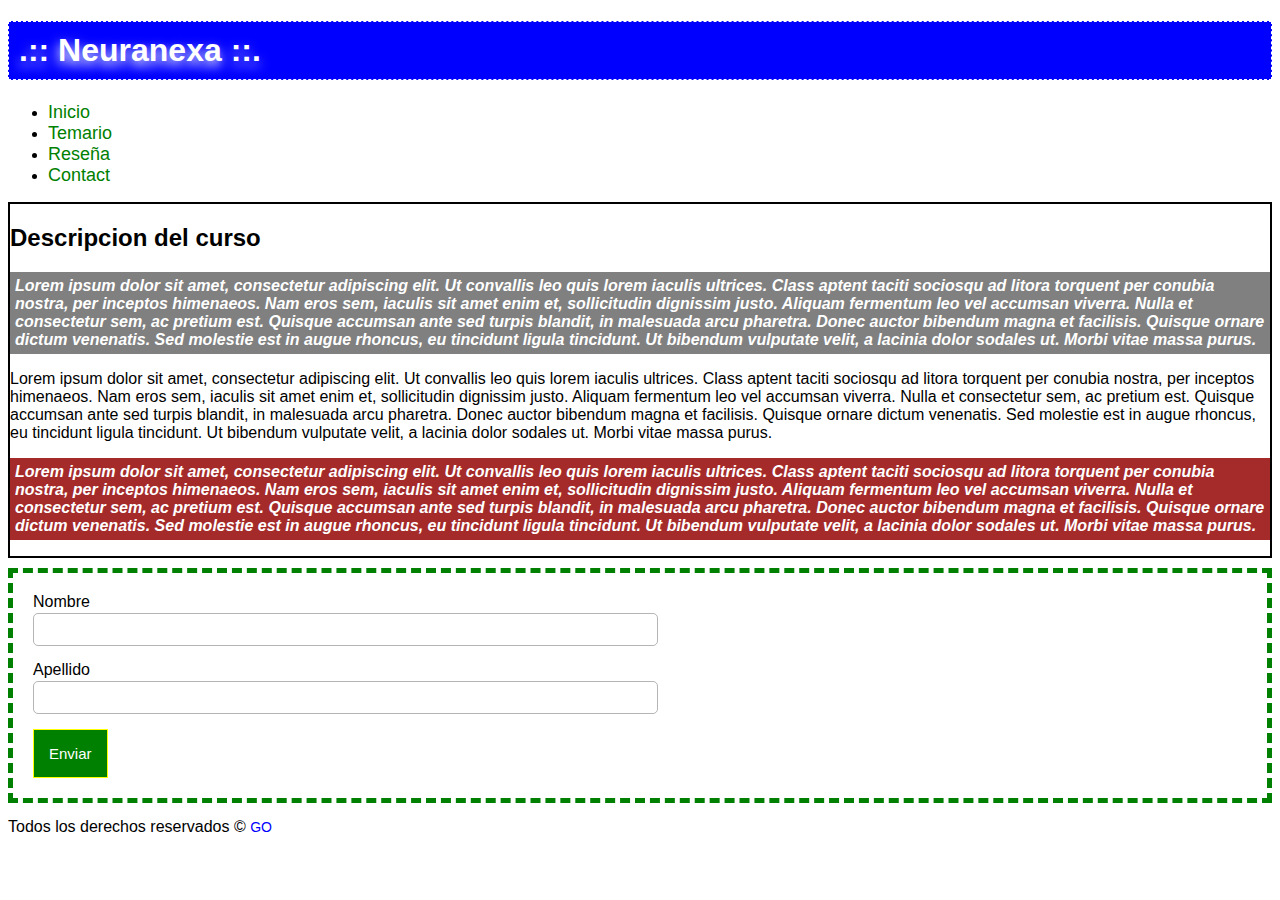
<file: index.html>
<!DOCTYPE html>
<html lang="en">
<head>
    <meta charset="UTF-8">
    <meta name="viewport" content="width=device-width, initial-scale=1.0">
    <title>.:: index ::.</title>
    <link rel="stylesheet" type="text/css" href="css/style.css">
</head>
<body>
    <h1 id="titulo">.:: Neuranexa ::. </h1>
    <ul>
        <li><a href="#"> Inicio  </a></li>
        <li><a href="#"> Temario </a></li>
        <li><a href="#"> Reseña  </a></li>
        <li><a href="#"> Contact </a></li>
    </ul>
    <div id="description">
        <h2>Descripcion del curso</h2>
        <p class="parrafo parrafo1">Lorem ipsum dolor sit amet, consectetur adipiscing elit. Ut convallis leo quis lorem iaculis ultrices. Class aptent taciti sociosqu ad litora torquent per conubia nostra, per inceptos himenaeos. Nam eros sem, iaculis sit amet enim et, sollicitudin dignissim justo. Aliquam fermentum leo vel accumsan viverra. Nulla et consectetur sem, ac pretium est. Quisque accumsan ante sed turpis blandit, in malesuada arcu pharetra. Donec auctor bibendum magna et facilisis. Quisque ornare dictum venenatis. Sed molestie est in augue rhoncus, eu tincidunt ligula tincidunt. Ut bibendum vulputate velit, a lacinia dolor sodales ut. Morbi vitae massa purus.</p>
        <p>Lorem ipsum dolor sit amet, consectetur adipiscing elit. Ut convallis leo quis lorem iaculis ultrices. Class aptent taciti sociosqu ad litora torquent per conubia nostra, per inceptos himenaeos. Nam eros sem, iaculis sit amet enim et, sollicitudin dignissim justo. Aliquam fermentum leo vel accumsan viverra. Nulla et consectetur sem, ac pretium est. Quisque accumsan ante sed turpis blandit, in malesuada arcu pharetra. Donec auctor bibendum magna et facilisis. Quisque ornare dictum venenatis. Sed molestie est in augue rhoncus, eu tincidunt ligula tincidunt. Ut bibendum vulputate velit, a lacinia dolor sodales ut. Morbi vitae massa purus.</p>
        <p class="parrafo parrafo3">Lorem ipsum dolor sit amet, consectetur adipiscing elit. Ut convallis leo quis lorem iaculis ultrices. Class aptent taciti sociosqu ad litora torquent per conubia nostra, per inceptos himenaeos. Nam eros sem, iaculis sit amet enim et, sollicitudin dignissim justo. Aliquam fermentum leo vel accumsan viverra. Nulla et consectetur sem, ac pretium est. Quisque accumsan ante sed turpis blandit, in malesuada arcu pharetra. Donec auctor bibendum magna et facilisis. Quisque ornare dictum venenatis. Sed molestie est in augue rhoncus, eu tincidunt ligula tincidunt. Ut bibendum vulputate velit, a lacinia dolor sodales ut. Morbi vitae massa purus.</p>
    </div>

    <div id="usuario">
        <form action="">
            <label for="">Nombre</label>
            <input type="text" name="Nombre" id="">
            <label for="">Apellido</label>
            <input type="text" name="Nombre" id="">
            <input type="submit" value="Enviar">
        </form>
    </div>
    <footer>
        <div> 
            Todos los derechos reservados &copy; <a href="https://www.google.com" target="_blank" rel="noopener noreferrer"> GO</a>
        </div>
    </footer>
</body>
</html>
</file>
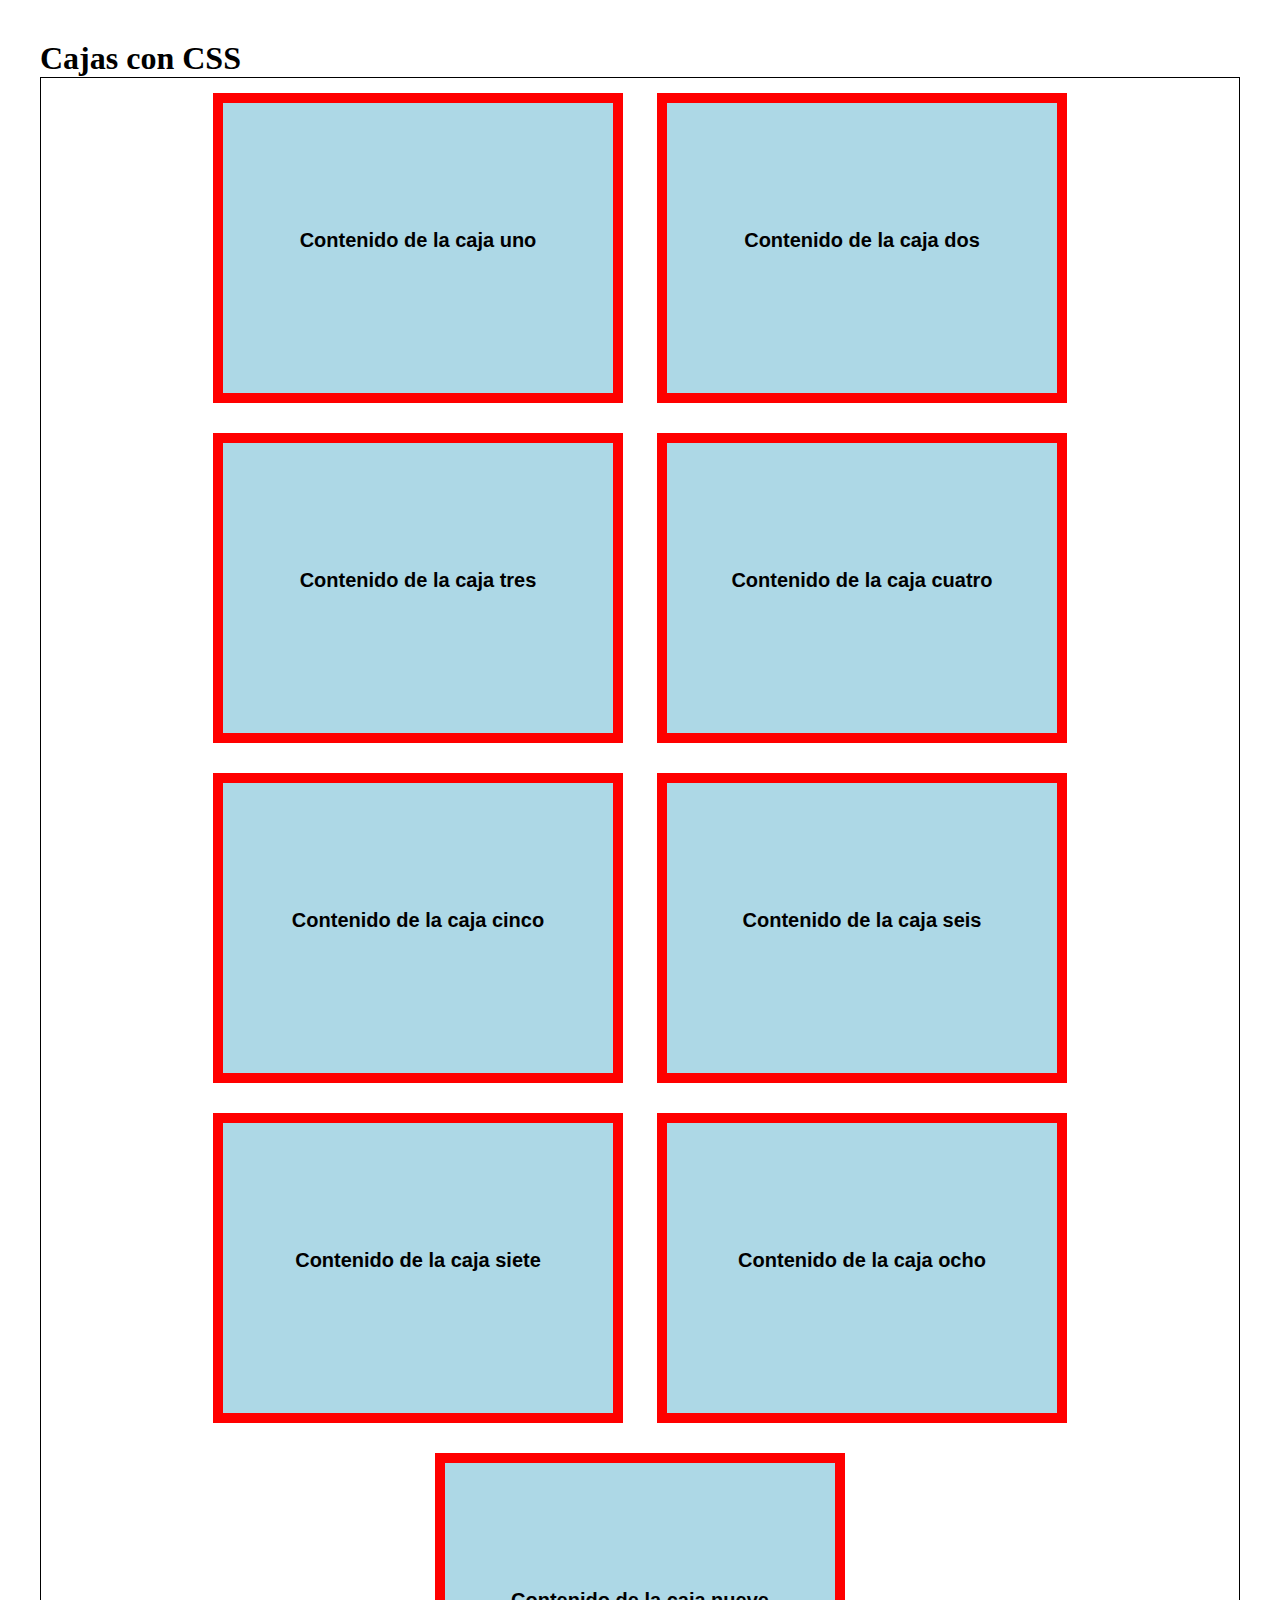
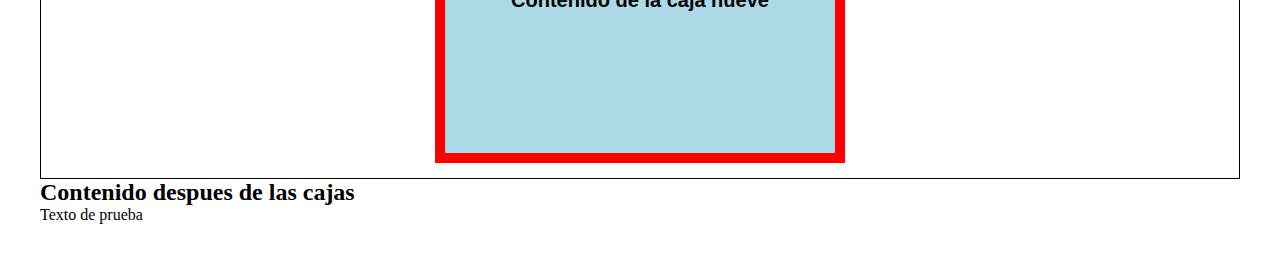
<file: cajas/index.html>
<!DOCTYPE html>
<html lang="en">
  <head>
    <meta charset="UTF-8" />
    <meta name="viewport" content="width=device-width, initial-scale=1.0" />
    <title>.:: Cajas ::.</title>
    <link rel="stylesheet" href="css/style.css" />
  </head>
  <body>
    <h1>Cajas con CSS</h1>

    <section id="cajas">
        <div class="caja">
            <p>Contenido de la caja uno</p>
        </div>
        <div class="caja">
            <p>Contenido de la caja dos</p>
        </div>
        <div class="caja">
            <p>Contenido de la caja tres</p>
        </div>
        <div class="caja">
            <p>Contenido de la caja cuatro</p>
        </div>
        <div class="caja">
            <p>Contenido de la caja cinco</p>
        </div>
        <div class="caja">
            <p>Contenido de la caja seis</p>
        </div>
        <div class="caja">
            <p>Contenido de la caja siete</p>
        </div>
        <div class="caja">
            <p>Contenido de la caja ocho</p>
        </div>
        <div class="caja">
            <p>Contenido de la caja nueve</p>
        </div>
    </section>

    <h2>Contenido despues de las cajas</h2>
    <p>Texto de prueba</p>
  </body>
</html>
</file>
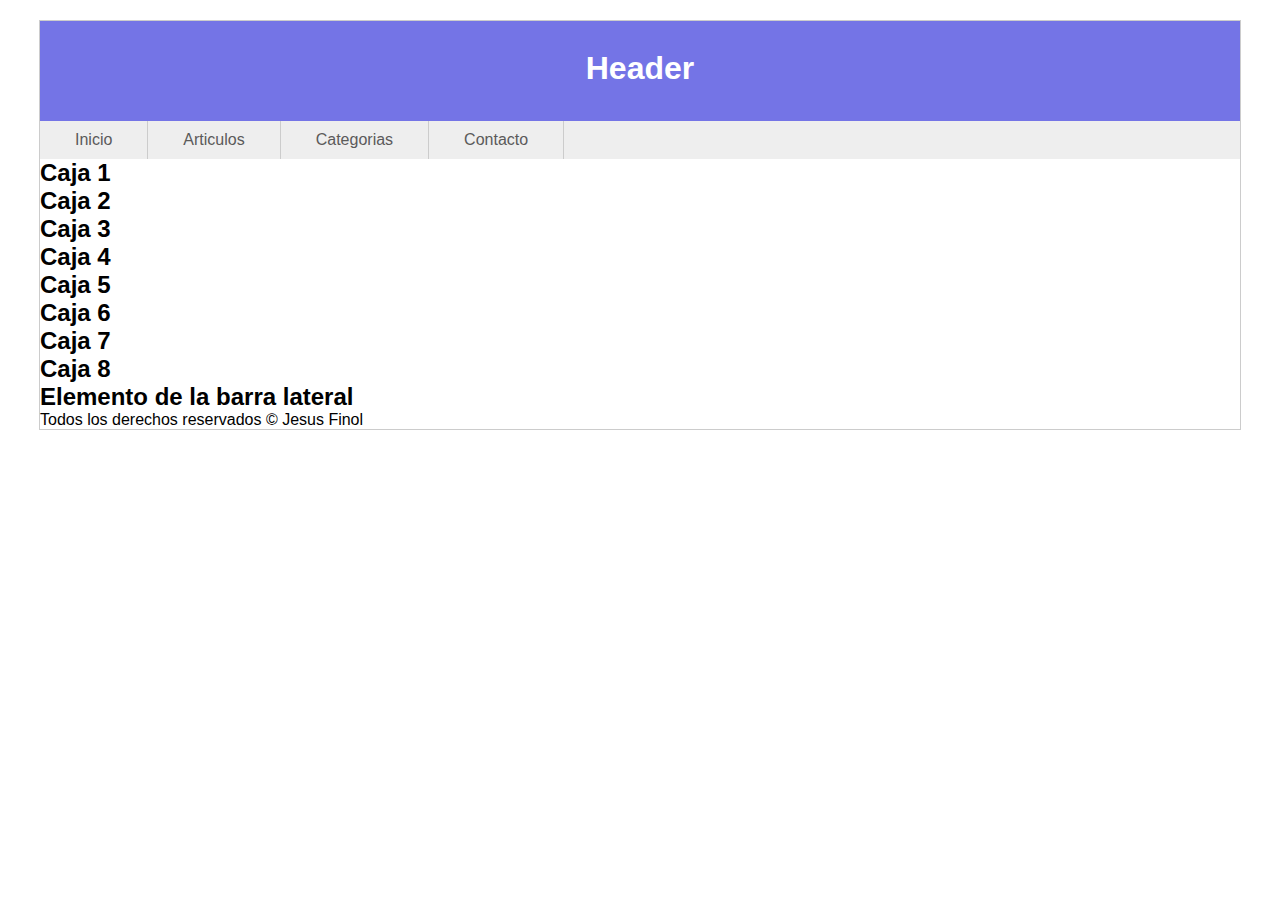
<file: ejercicio01/index.html>
<!DOCTYPE html>
<html lang="en">
<head>
    <meta charset="UTF-8">
    <meta name="viewport" content="width=device-width, initial-scale=1.0">
    <title>.:: EJERCICIO01 ::.</title>
    <link rel="stylesheet" href="css/style.css">
</head>
<body>
    <div class="general">

        <header id="header">
            <h1>Header</h1>
        </header>
        <nav id="menu">
            <ul>
                <li><a href="#">Inicio</a></li>
                <li><a href="#">Articulos</a></li>
                <li><a href="#">Categorias</a></li>
                <li><a href="#">Contacto</a></li>
            </ul>
        </nav>

        <section id="contenido">
            <div class="caja">
                <h2>Caja 1</h2>
            </div>
            <div class="caja">
                <h2>Caja 2</h2>
            </div>
            <div class="caja">
                <h2>Caja 3</h2>
            </div>
            <div class="caja">
                <h2>Caja 4</h2>
            </div>
            <div class="caja">
                <h2>Caja 5</h2>
            </div>
            <div class="caja">
                <h2>Caja 6</h2>
            </div>
            <div class="caja">
                <h2>Caja 7</h2>
            </div>
            <div class="caja">
                <h2>Caja 8</h2>
            </div>
        </section>

        <aside id="lateral">
            <div class="caja">
                <h2>Elemento de la barra lateral</h2>
            </div>
        </aside>

        <footer>
            <p>Todos los derechos reservados &copy; Jesus Finol</p>
        </footer>
    </div>
</body>
</html>
</file>
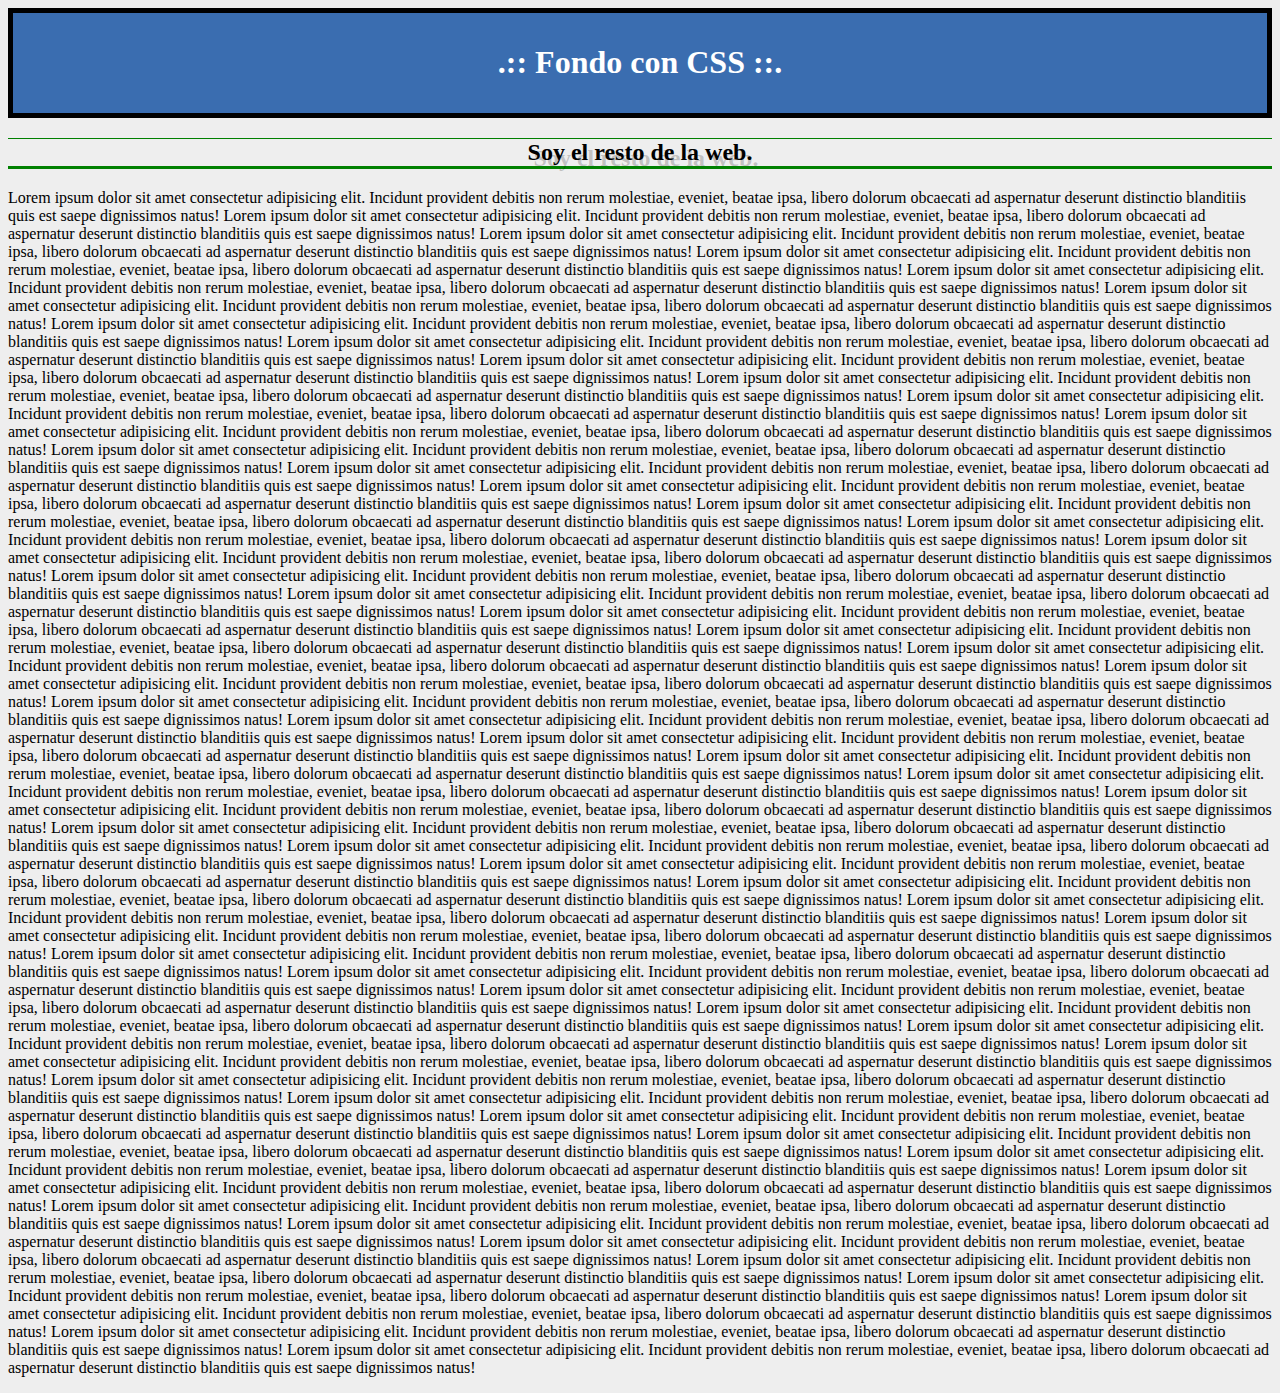
<file: fondos/index.html>
<!DOCTYPE html>
<html lang="en">
<head>
    <meta charset="UTF-8">
    <meta name="viewport" content="width=device-width, initial-scale=1.0">
    <title>.:: Fondo con CSS ::.</title>
    <link rel="stylesheet" href="css/style.css">
</head>
<body>
    <div id="caja">
        <h1>.:: Fondo con CSS ::.</h1>
    </div>
    <h2>Soy el resto de la web.</h2>
    <p>
        Lorem ipsum dolor sit amet consectetur adipisicing elit. Incidunt provident debitis non rerum molestiae, eveniet, beatae ipsa, libero dolorum obcaecati ad aspernatur deserunt distinctio blanditiis quis est saepe dignissimos natus!
        Lorem ipsum dolor sit amet consectetur adipisicing elit. Incidunt provident debitis non rerum molestiae, eveniet, beatae ipsa, libero dolorum obcaecati ad aspernatur deserunt distinctio blanditiis quis est saepe dignissimos natus!
        Lorem ipsum dolor sit amet consectetur adipisicing elit. Incidunt provident debitis non rerum molestiae, eveniet, beatae ipsa, libero dolorum obcaecati ad aspernatur deserunt distinctio blanditiis quis est saepe dignissimos natus!
        Lorem ipsum dolor sit amet consectetur adipisicing elit. Incidunt provident debitis non rerum molestiae, eveniet, beatae ipsa, libero dolorum obcaecati ad aspernatur deserunt distinctio blanditiis quis est saepe dignissimos natus!
        Lorem ipsum dolor sit amet consectetur adipisicing elit. Incidunt provident debitis non rerum molestiae, eveniet, beatae ipsa, libero dolorum obcaecati ad aspernatur deserunt distinctio blanditiis quis est saepe dignissimos natus!
        Lorem ipsum dolor sit amet consectetur adipisicing elit. Incidunt provident debitis non rerum molestiae, eveniet, beatae ipsa, libero dolorum obcaecati ad aspernatur deserunt distinctio blanditiis quis est saepe dignissimos natus!
        Lorem ipsum dolor sit amet consectetur adipisicing elit. Incidunt provident debitis non rerum molestiae, eveniet, beatae ipsa, libero dolorum obcaecati ad aspernatur deserunt distinctio blanditiis quis est saepe dignissimos natus!
        Lorem ipsum dolor sit amet consectetur adipisicing elit. Incidunt provident debitis non rerum molestiae, eveniet, beatae ipsa, libero dolorum obcaecati ad aspernatur deserunt distinctio blanditiis quis est saepe dignissimos natus!
        Lorem ipsum dolor sit amet consectetur adipisicing elit. Incidunt provident debitis non rerum molestiae, eveniet, beatae ipsa, libero dolorum obcaecati ad aspernatur deserunt distinctio blanditiis quis est saepe dignissimos natus!
        Lorem ipsum dolor sit amet consectetur adipisicing elit. Incidunt provident debitis non rerum molestiae, eveniet, beatae ipsa, libero dolorum obcaecati ad aspernatur deserunt distinctio blanditiis quis est saepe dignissimos natus!
        Lorem ipsum dolor sit amet consectetur adipisicing elit. Incidunt provident debitis non rerum molestiae, eveniet, beatae ipsa, libero dolorum obcaecati ad aspernatur deserunt distinctio blanditiis quis est saepe dignissimos natus!
        Lorem ipsum dolor sit amet consectetur adipisicing elit. Incidunt provident debitis non rerum molestiae, eveniet, beatae ipsa, libero dolorum obcaecati ad aspernatur deserunt distinctio blanditiis quis est saepe dignissimos natus!
        Lorem ipsum dolor sit amet consectetur adipisicing elit. Incidunt provident debitis non rerum molestiae, eveniet, beatae ipsa, libero dolorum obcaecati ad aspernatur deserunt distinctio blanditiis quis est saepe dignissimos natus!
        Lorem ipsum dolor sit amet consectetur adipisicing elit. Incidunt provident debitis non rerum molestiae, eveniet, beatae ipsa, libero dolorum obcaecati ad aspernatur deserunt distinctio blanditiis quis est saepe dignissimos natus!
        Lorem ipsum dolor sit amet consectetur adipisicing elit. Incidunt provident debitis non rerum molestiae, eveniet, beatae ipsa, libero dolorum obcaecati ad aspernatur deserunt distinctio blanditiis quis est saepe dignissimos natus!
        Lorem ipsum dolor sit amet consectetur adipisicing elit. Incidunt provident debitis non rerum molestiae, eveniet, beatae ipsa, libero dolorum obcaecati ad aspernatur deserunt distinctio blanditiis quis est saepe dignissimos natus!
        Lorem ipsum dolor sit amet consectetur adipisicing elit. Incidunt provident debitis non rerum molestiae, eveniet, beatae ipsa, libero dolorum obcaecati ad aspernatur deserunt distinctio blanditiis quis est saepe dignissimos natus!
        Lorem ipsum dolor sit amet consectetur adipisicing elit. Incidunt provident debitis non rerum molestiae, eveniet, beatae ipsa, libero dolorum obcaecati ad aspernatur deserunt distinctio blanditiis quis est saepe dignissimos natus!
        Lorem ipsum dolor sit amet consectetur adipisicing elit. Incidunt provident debitis non rerum molestiae, eveniet, beatae ipsa, libero dolorum obcaecati ad aspernatur deserunt distinctio blanditiis quis est saepe dignissimos natus!
        Lorem ipsum dolor sit amet consectetur adipisicing elit. Incidunt provident debitis non rerum molestiae, eveniet, beatae ipsa, libero dolorum obcaecati ad aspernatur deserunt distinctio blanditiis quis est saepe dignissimos natus!
        Lorem ipsum dolor sit amet consectetur adipisicing elit. Incidunt provident debitis non rerum molestiae, eveniet, beatae ipsa, libero dolorum obcaecati ad aspernatur deserunt distinctio blanditiis quis est saepe dignissimos natus!
        Lorem ipsum dolor sit amet consectetur adipisicing elit. Incidunt provident debitis non rerum molestiae, eveniet, beatae ipsa, libero dolorum obcaecati ad aspernatur deserunt distinctio blanditiis quis est saepe dignissimos natus!
        Lorem ipsum dolor sit amet consectetur adipisicing elit. Incidunt provident debitis non rerum molestiae, eveniet, beatae ipsa, libero dolorum obcaecati ad aspernatur deserunt distinctio blanditiis quis est saepe dignissimos natus!
        Lorem ipsum dolor sit amet consectetur adipisicing elit. Incidunt provident debitis non rerum molestiae, eveniet, beatae ipsa, libero dolorum obcaecati ad aspernatur deserunt distinctio blanditiis quis est saepe dignissimos natus!
        Lorem ipsum dolor sit amet consectetur adipisicing elit. Incidunt provident debitis non rerum molestiae, eveniet, beatae ipsa, libero dolorum obcaecati ad aspernatur deserunt distinctio blanditiis quis est saepe dignissimos natus!
        Lorem ipsum dolor sit amet consectetur adipisicing elit. Incidunt provident debitis non rerum molestiae, eveniet, beatae ipsa, libero dolorum obcaecati ad aspernatur deserunt distinctio blanditiis quis est saepe dignissimos natus!
        Lorem ipsum dolor sit amet consectetur adipisicing elit. Incidunt provident debitis non rerum molestiae, eveniet, beatae ipsa, libero dolorum obcaecati ad aspernatur deserunt distinctio blanditiis quis est saepe dignissimos natus!
        Lorem ipsum dolor sit amet consectetur adipisicing elit. Incidunt provident debitis non rerum molestiae, eveniet, beatae ipsa, libero dolorum obcaecati ad aspernatur deserunt distinctio blanditiis quis est saepe dignissimos natus!
        Lorem ipsum dolor sit amet consectetur adipisicing elit. Incidunt provident debitis non rerum molestiae, eveniet, beatae ipsa, libero dolorum obcaecati ad aspernatur deserunt distinctio blanditiis quis est saepe dignissimos natus!
        Lorem ipsum dolor sit amet consectetur adipisicing elit. Incidunt provident debitis non rerum molestiae, eveniet, beatae ipsa, libero dolorum obcaecati ad aspernatur deserunt distinctio blanditiis quis est saepe dignissimos natus!
        Lorem ipsum dolor sit amet consectetur adipisicing elit. Incidunt provident debitis non rerum molestiae, eveniet, beatae ipsa, libero dolorum obcaecati ad aspernatur deserunt distinctio blanditiis quis est saepe dignissimos natus!
        Lorem ipsum dolor sit amet consectetur adipisicing elit. Incidunt provident debitis non rerum molestiae, eveniet, beatae ipsa, libero dolorum obcaecati ad aspernatur deserunt distinctio blanditiis quis est saepe dignissimos natus!
        Lorem ipsum dolor sit amet consectetur adipisicing elit. Incidunt provident debitis non rerum molestiae, eveniet, beatae ipsa, libero dolorum obcaecati ad aspernatur deserunt distinctio blanditiis quis est saepe dignissimos natus!
        Lorem ipsum dolor sit amet consectetur adipisicing elit. Incidunt provident debitis non rerum molestiae, eveniet, beatae ipsa, libero dolorum obcaecati ad aspernatur deserunt distinctio blanditiis quis est saepe dignissimos natus!
        Lorem ipsum dolor sit amet consectetur adipisicing elit. Incidunt provident debitis non rerum molestiae, eveniet, beatae ipsa, libero dolorum obcaecati ad aspernatur deserunt distinctio blanditiis quis est saepe dignissimos natus!
        Lorem ipsum dolor sit amet consectetur adipisicing elit. Incidunt provident debitis non rerum molestiae, eveniet, beatae ipsa, libero dolorum obcaecati ad aspernatur deserunt distinctio blanditiis quis est saepe dignissimos natus!
        Lorem ipsum dolor sit amet consectetur adipisicing elit. Incidunt provident debitis non rerum molestiae, eveniet, beatae ipsa, libero dolorum obcaecati ad aspernatur deserunt distinctio blanditiis quis est saepe dignissimos natus!
        Lorem ipsum dolor sit amet consectetur adipisicing elit. Incidunt provident debitis non rerum molestiae, eveniet, beatae ipsa, libero dolorum obcaecati ad aspernatur deserunt distinctio blanditiis quis est saepe dignissimos natus!
        Lorem ipsum dolor sit amet consectetur adipisicing elit. Incidunt provident debitis non rerum molestiae, eveniet, beatae ipsa, libero dolorum obcaecati ad aspernatur deserunt distinctio blanditiis quis est saepe dignissimos natus!
        Lorem ipsum dolor sit amet consectetur adipisicing elit. Incidunt provident debitis non rerum molestiae, eveniet, beatae ipsa, libero dolorum obcaecati ad aspernatur deserunt distinctio blanditiis quis est saepe dignissimos natus!
        Lorem ipsum dolor sit amet consectetur adipisicing elit. Incidunt provident debitis non rerum molestiae, eveniet, beatae ipsa, libero dolorum obcaecati ad aspernatur deserunt distinctio blanditiis quis est saepe dignissimos natus!
        Lorem ipsum dolor sit amet consectetur adipisicing elit. Incidunt provident debitis non rerum molestiae, eveniet, beatae ipsa, libero dolorum obcaecati ad aspernatur deserunt distinctio blanditiis quis est saepe dignissimos natus!
        Lorem ipsum dolor sit amet consectetur adipisicing elit. Incidunt provident debitis non rerum molestiae, eveniet, beatae ipsa, libero dolorum obcaecati ad aspernatur deserunt distinctio blanditiis quis est saepe dignissimos natus!
        Lorem ipsum dolor sit amet consectetur adipisicing elit. Incidunt provident debitis non rerum molestiae, eveniet, beatae ipsa, libero dolorum obcaecati ad aspernatur deserunt distinctio blanditiis quis est saepe dignissimos natus!
        Lorem ipsum dolor sit amet consectetur adipisicing elit. Incidunt provident debitis non rerum molestiae, eveniet, beatae ipsa, libero dolorum obcaecati ad aspernatur deserunt distinctio blanditiis quis est saepe dignissimos natus!
        Lorem ipsum dolor sit amet consectetur adipisicing elit. Incidunt provident debitis non rerum molestiae, eveniet, beatae ipsa, libero dolorum obcaecati ad aspernatur deserunt distinctio blanditiis quis est saepe dignissimos natus!
        Lorem ipsum dolor sit amet consectetur adipisicing elit. Incidunt provident debitis non rerum molestiae, eveniet, beatae ipsa, libero dolorum obcaecati ad aspernatur deserunt distinctio blanditiis quis est saepe dignissimos natus!
        Lorem ipsum dolor sit amet consectetur adipisicing elit. Incidunt provident debitis non rerum molestiae, eveniet, beatae ipsa, libero dolorum obcaecati ad aspernatur deserunt distinctio blanditiis quis est saepe dignissimos natus!
        Lorem ipsum dolor sit amet consectetur adipisicing elit. Incidunt provident debitis non rerum molestiae, eveniet, beatae ipsa, libero dolorum obcaecati ad aspernatur deserunt distinctio blanditiis quis est saepe dignissimos natus!
        Lorem ipsum dolor sit amet consectetur adipisicing elit. Incidunt provident debitis non rerum molestiae, eveniet, beatae ipsa, libero dolorum obcaecati ad aspernatur deserunt distinctio blanditiis quis est saepe dignissimos natus!
        Lorem ipsum dolor sit amet consectetur adipisicing elit. Incidunt provident debitis non rerum molestiae, eveniet, beatae ipsa, libero dolorum obcaecati ad aspernatur deserunt distinctio blanditiis quis est saepe dignissimos natus!
        Lorem ipsum dolor sit amet consectetur adipisicing elit. Incidunt provident debitis non rerum molestiae, eveniet, beatae ipsa, libero dolorum obcaecati ad aspernatur deserunt distinctio blanditiis quis est saepe dignissimos natus!
        Lorem ipsum dolor sit amet consectetur adipisicing elit. Incidunt provident debitis non rerum molestiae, eveniet, beatae ipsa, libero dolorum obcaecati ad aspernatur deserunt distinctio blanditiis quis est saepe dignissimos natus!
        Lorem ipsum dolor sit amet consectetur adipisicing elit. Incidunt provident debitis non rerum molestiae, eveniet, beatae ipsa, libero dolorum obcaecati ad aspernatur deserunt distinctio blanditiis quis est saepe dignissimos natus!
        Lorem ipsum dolor sit amet consectetur adipisicing elit. Incidunt provident debitis non rerum molestiae, eveniet, beatae ipsa, libero dolorum obcaecati ad aspernatur deserunt distinctio blanditiis quis est saepe dignissimos natus!
        Lorem ipsum dolor sit amet consectetur adipisicing elit. Incidunt provident debitis non rerum molestiae, eveniet, beatae ipsa, libero dolorum obcaecati ad aspernatur deserunt distinctio blanditiis quis est saepe dignissimos natus!
    </p>
</body>
</html>
</file>
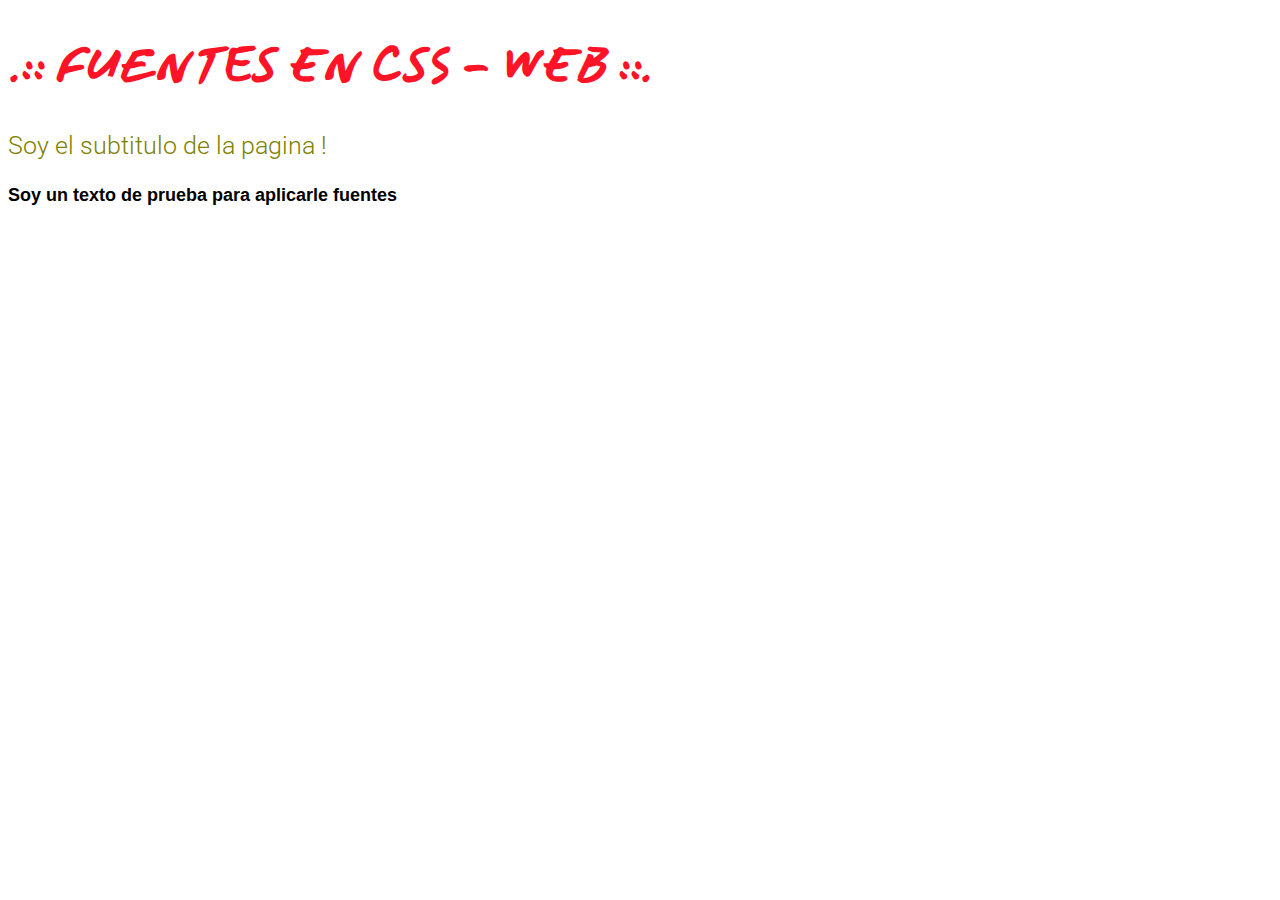
<file: fuentes/index.html>
<!DOCTYPE html>
<html lang="en">
<head>
    <meta charset="UTF-8">
    <meta name="viewport" content="width=device-width, initial-scale=1.0">
    <title>.:: Fuentes css ::.</title>
    <link rel="stylesheet" href="css/style.css">
</head>
<body>
    <h1> .:: Fuentes en CSS - Web ::.</h1>
    <h3>Soy el subtitulo de la pagina !</h3>
    <p> Soy un texto de prueba para aplicarle fuentes</p>
</body>
</html>
</file>
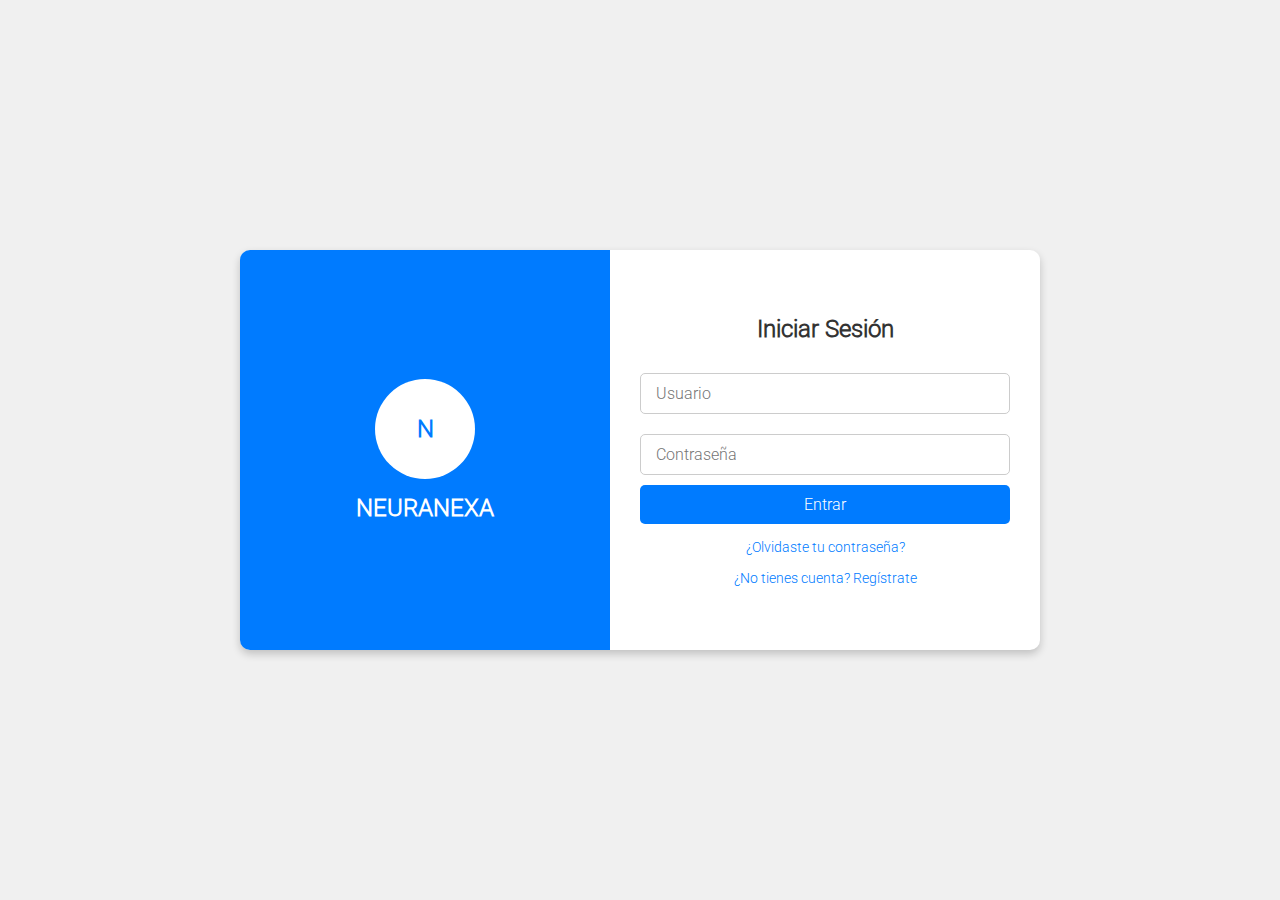
<file: login/index.html>
<!DOCTYPE html>
<html lang="es">
<head>
    <meta charset="UTF-8">
    <meta name="viewport" content="width=device-width, initial-scale=1.0">
    <title>Login con Logo</title>
    <style>

        /*Fuente custom*/
        @font-face {
                font-family: 'Roboto-custom' ;
                src: url("../fuentes/fonts/Roboto/static/Roboto-Light.ttf");
        }

        /* Estilo general */
        * {
            margin: 0;
            padding: 0;
            box-sizing: border-box;
            font-family: Roboto-custom;
        }

        /* Contenedor principal */
        body {
            height: 100vh;
            display: flex;
            justify-content: center;
            align-items: center;
            background-color: #f0f0f0;
        }

        /* Contenedor del login */
        .login-container {
            display: flex;
            flex-direction: row; /* Elementos en fila */
            background: #ffffff;
            width: 800px; /* Doble de ancho */
            height: 400px;
            box-shadow: 0 4px 8px rgba(0, 0, 0, 0.2);
            border-radius: 10px;
            overflow: hidden; /* Para evitar que sobresalgan los bordes */
        }

        /* Lado izquierdo: Logo */
        .logo-container {
            flex: 1; /* Ocupa la mitad del contenedor */
            background: #007bff;
            display: flex;
            justify-content: center;
            align-items: center;
            color: white;
            flex-direction: column;
        }

        .logo-container .logo {
            width: 100px;
            height: 100px;
            background: white;
            border-radius: 50%;
            margin-bottom: 15px;
            display: flex;
            justify-content: center;
            align-items: center;
            font-size: 24px;
            font-weight: bold;
            color: #007bff;
        }

        .logo-container .text {
            font-size: 24px;
            font-weight: bold;
            text-align: center;
        }

        /* Lado derecho: Formulario */
        .form-container {
            flex: 1; /* Ocupa la mitad del contenedor */
            padding: 30px;
            display: flex;
            flex-direction: column;
            justify-content: center;
            align-items: center;
        }

        .form-container h1 {
            margin-bottom: 20px;
            color: #333;
            font-size: 24px;
        }

        .form-container input[type="text"],
        .form-container input[type="password"] {
            width: 100%;
            padding: 10px 15px;
            margin: 10px 0;
            border: 1px solid #ccc;
            border-radius: 5px;
            font-size: 16px;
        }

        .form-container button {
            width: 100%;
            padding: 10px 15px;
            background: #007bff;
            color: #fff;
            border: none;
            border-radius: 5px;
            font-size: 16px;
            cursor: pointer;
            transition: background-color 0.3s ease;
        }

        .form-container button:hover {
            background: #0056b3;
        }

        .form-container a {
            margin-top: 15px;
            color: #007bff;
            text-decoration: none;
            font-size: 14px;
        }

        .form-container a:hover {
            text-decoration: underline;
        }
    </style>
</head>
<body>
    <div class="login-container">
        <!-- Lado izquierdo: Logo -->
        <div class="logo-container">
            <div class="logo">N</div>
            <div class="text">NEURANEXA</div>
        </div>
        <!-- Lado derecho: Formulario -->
        <div class="form-container">
            <h1>Iniciar Sesión</h1>
            <form action="#">
                <input type="text" placeholder="Usuario" required>
                <input type="password" placeholder="Contraseña" required>
                <button type="submit">Entrar</button>
            </form>
            <a href="#">¿Olvidaste tu contraseña?</a>
            <a href="#">¿No tienes cuenta? Regístrate</a>
        </div>
    </div>
</body>
</html>
</file>
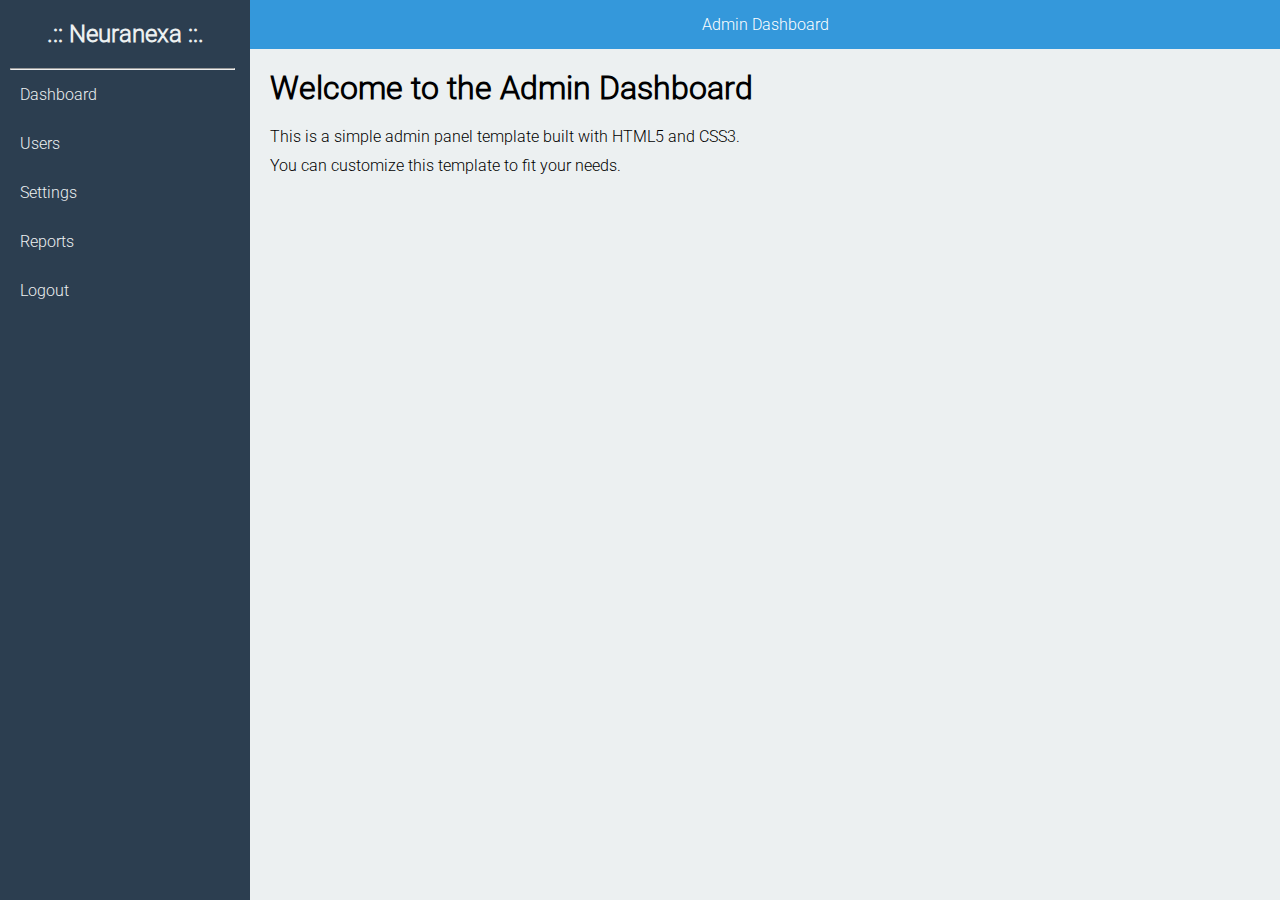
<file: practica01/index.html>
<!DOCTYPE html>
<html lang="en">
<head>
    <meta charset="UTF-8">
    <meta name="viewport" content="width=device-width, initial-scale=1.0">
    <title>.:: Neuranexa ::.</title>
    <link rel="stylesheet" href="css/style.css">
</head>
<body>
    <div class="sidebar">
        <h2>.:: Neuranexa ::.</h2>
        <div class="hr-container">
            <hr class="hr">
        </div>
        <a href="#">Dashboard</a>
        <a href="#">Users</a>
        <a href="#">Settings</a>
        <a href="#">Reports</a>
        <a href="#">Logout</a>
    </div>

    <div class="main-content">
        <div class="header">Admin Dashboard</div>
        <div class="content">
            <h1>Welcome to the Admin Dashboard</h1>
            <p>This is a simple admin panel template built with HTML5 and CSS3.</p>
            <p>You can customize this template to fit your needs.</p>
        </div>
    </div>
</body>
</html>
</file>
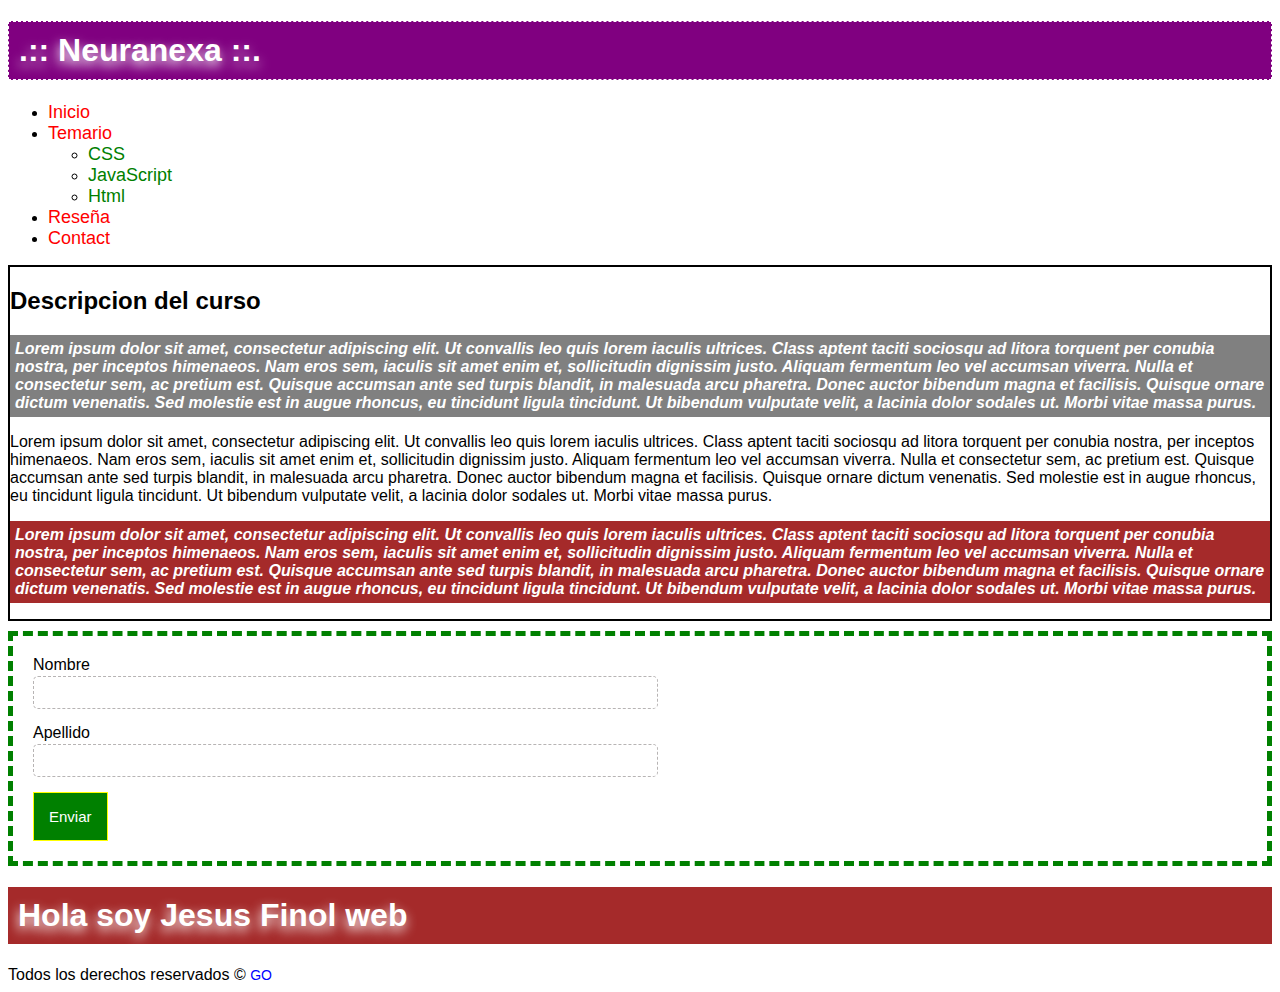
<file: selectores/index.html>
<!DOCTYPE html>
<html lang="en">
<head>
    <meta charset="UTF-8">
    <meta name="viewport" content="width=device-width, initial-scale=1.0">
    <title>.:: index ::.</title>
    <link rel="stylesheet" type="text/css" href="css/style.css">
</head>
<body>
    <h1 id="titulo">.:: Neuranexa ::. </h1>
    <ul id="menu">
        <li><a href="#"> Inicio  </a></li>
        <li><a href="#"> Temario </a>
            <ul>
                <li><a href="#">CSS</a></li>
                <li><a href="#">JavaScript</a></li>
                <li><a href="#">Html</a></li>
            </ul>
        </li>
        <li><a href="#"> Reseña  </a></li>
        <li><a href="#"> Contact </a></li>
    </ul>
    <div id="description">
        <h2>Descripcion del curso</h2>
        <p class="parrafo parrafo1">Lorem ipsum dolor sit amet, consectetur adipiscing elit. Ut convallis leo quis lorem iaculis ultrices. Class aptent taciti sociosqu ad litora torquent per conubia nostra, per inceptos himenaeos. Nam eros sem, iaculis sit amet enim et, sollicitudin dignissim justo. Aliquam fermentum leo vel accumsan viverra. Nulla et consectetur sem, ac pretium est. Quisque accumsan ante sed turpis blandit, in malesuada arcu pharetra. Donec auctor bibendum magna et facilisis. Quisque ornare dictum venenatis. Sed molestie est in augue rhoncus, eu tincidunt ligula tincidunt. Ut bibendum vulputate velit, a lacinia dolor sodales ut. Morbi vitae massa purus.</p>
        <p>Lorem ipsum dolor sit amet, consectetur adipiscing elit. Ut convallis leo quis lorem iaculis ultrices. Class aptent taciti sociosqu ad litora torquent per conubia nostra, per inceptos himenaeos. Nam eros sem, iaculis sit amet enim et, sollicitudin dignissim justo. Aliquam fermentum leo vel accumsan viverra. Nulla et consectetur sem, ac pretium est. Quisque accumsan ante sed turpis blandit, in malesuada arcu pharetra. Donec auctor bibendum magna et facilisis. Quisque ornare dictum venenatis. Sed molestie est in augue rhoncus, eu tincidunt ligula tincidunt. Ut bibendum vulputate velit, a lacinia dolor sodales ut. Morbi vitae massa purus.</p>
        <p class="parrafo parrafo3">Lorem ipsum dolor sit amet, consectetur adipiscing elit. Ut convallis leo quis lorem iaculis ultrices. Class aptent taciti sociosqu ad litora torquent per conubia nostra, per inceptos himenaeos. Nam eros sem, iaculis sit amet enim et, sollicitudin dignissim justo. Aliquam fermentum leo vel accumsan viverra. Nulla et consectetur sem, ac pretium est. Quisque accumsan ante sed turpis blandit, in malesuada arcu pharetra. Donec auctor bibendum magna et facilisis. Quisque ornare dictum venenatis. Sed molestie est in augue rhoncus, eu tincidunt ligula tincidunt. Ut bibendum vulputate velit, a lacinia dolor sodales ut. Morbi vitae massa purus.</p>
    </div>

    <div id="usuario">
        <form action="">
            <label for="">Nombre</label>
            <input type="text" name="Nombre" id="">
            <label for="">Apellido</label>
            <input type="text" name="Nombre" id="">
            <input type="submit" value="Enviar">
        </form>
    </div>

     <div id="saludo">
        <h1>Hola soy Jesus Finol web</h1>
     </div>
     
    <footer>
        <div> 
            Todos los derechos reservados &copy; <a href="https://www.google.com" target="_blank" rel="noopener noreferrer"> GO</a>
        </div>
    </footer>
</body>
</html>
</file>
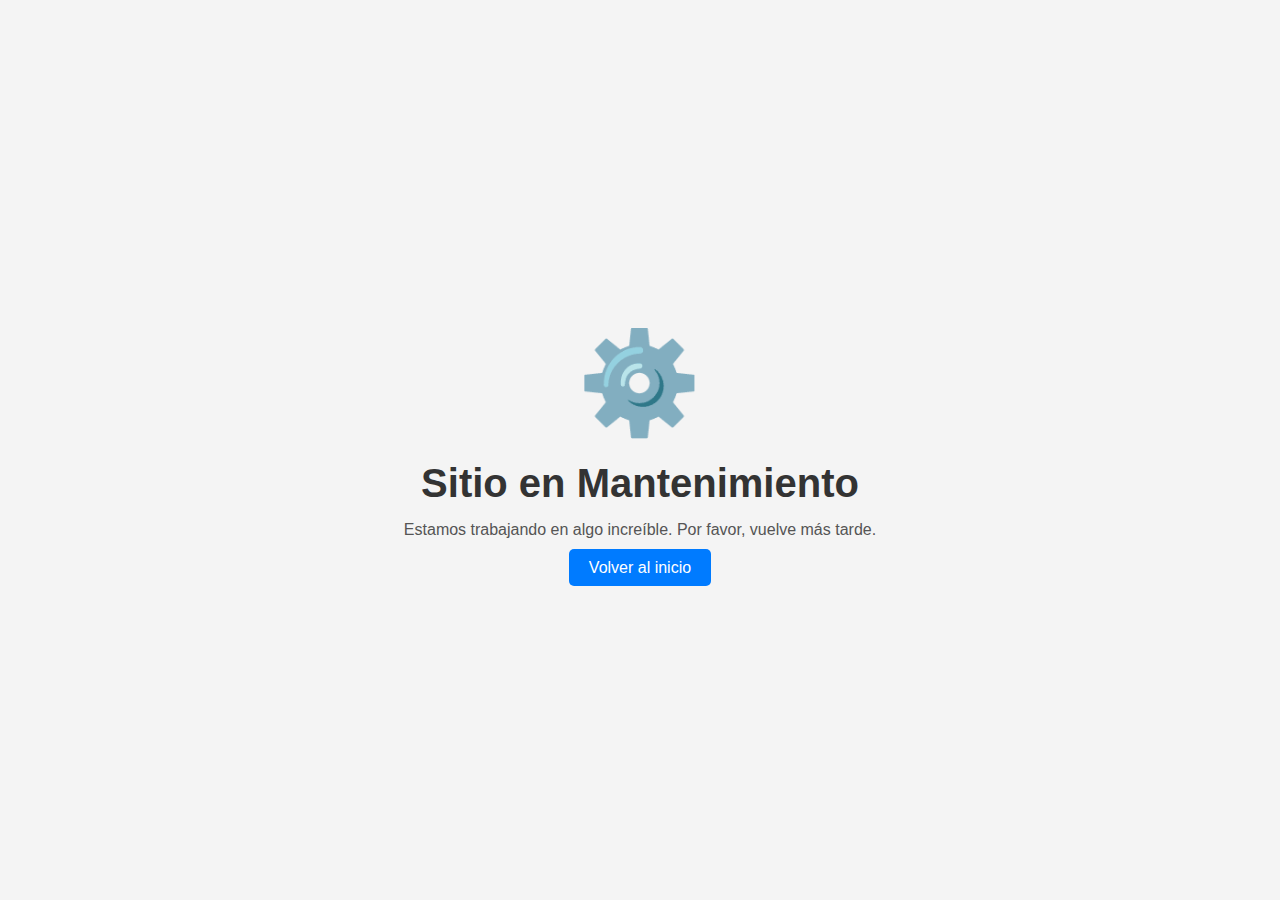
<file: login/maintenance.html>
<!DOCTYPE html>
<html lang="es">
<head>
    <meta charset="UTF-8">
    <meta name="viewport" content="width=device-width, initial-scale=1.0">
    <title>Sitio en Mantenimiento</title>
    <style>
        /* Estilos generales */
        * {
            margin: 0;
            padding: 0;
            box-sizing: border-box;
            font-family: 'Arial', sans-serif;
        }

        /* Estilo del cuerpo */
        body {
            height: 100vh;
            display: flex;
            justify-content: center;
            align-items: center;
            background-color: #f4f4f4;
            color: #333;
        }

        /* Contenedor principal */
        .maintenance-container {
            text-align: center;
            padding: 20px;
        }

        /* Ícono de engranaje */
        .maintenance-icon {
            font-size: 100px;
            color: #007bff;
            margin-bottom: 20px;
            animation: spin 2s linear infinite;
        }

        /* Texto del mensaje */
        .maintenance-container h1 {
            font-size: 2.5rem;
            margin-bottom: 15px;
        }

        .maintenance-container p {
            font-size: 1rem;
            margin-bottom: 20px;
            color: #555;
        }

        /* Botón */
        .maintenance-container a {
            text-decoration: none;
            color: #fff;
            background: #007bff;
            padding: 10px 20px;
            border-radius: 5px;
            font-size: 1rem;
            transition: background-color 0.3s ease;
        }

        .maintenance-container a:hover {
            background: #0056b3;
        }

        /* Animación de rotación */
        @keyframes spin {
            0% {
                transform: rotate(0deg);
            }
            100% {
                transform: rotate(360deg);
            }
        }
    </style>
</head>
<body>
    <div class="maintenance-container">
        <!-- Ícono de mantenimiento -->
        <div class="maintenance-icon">⚙️</div>
        <!-- Mensaje -->
        <h1>Sitio en Mantenimiento</h1>
        <p>Estamos trabajando en algo increíble. Por favor, vuelve más tarde.</p>
        <!-- Botón -->
        <a href="/">Volver al inicio</a>
    </div>
</body>
</html>
</file>
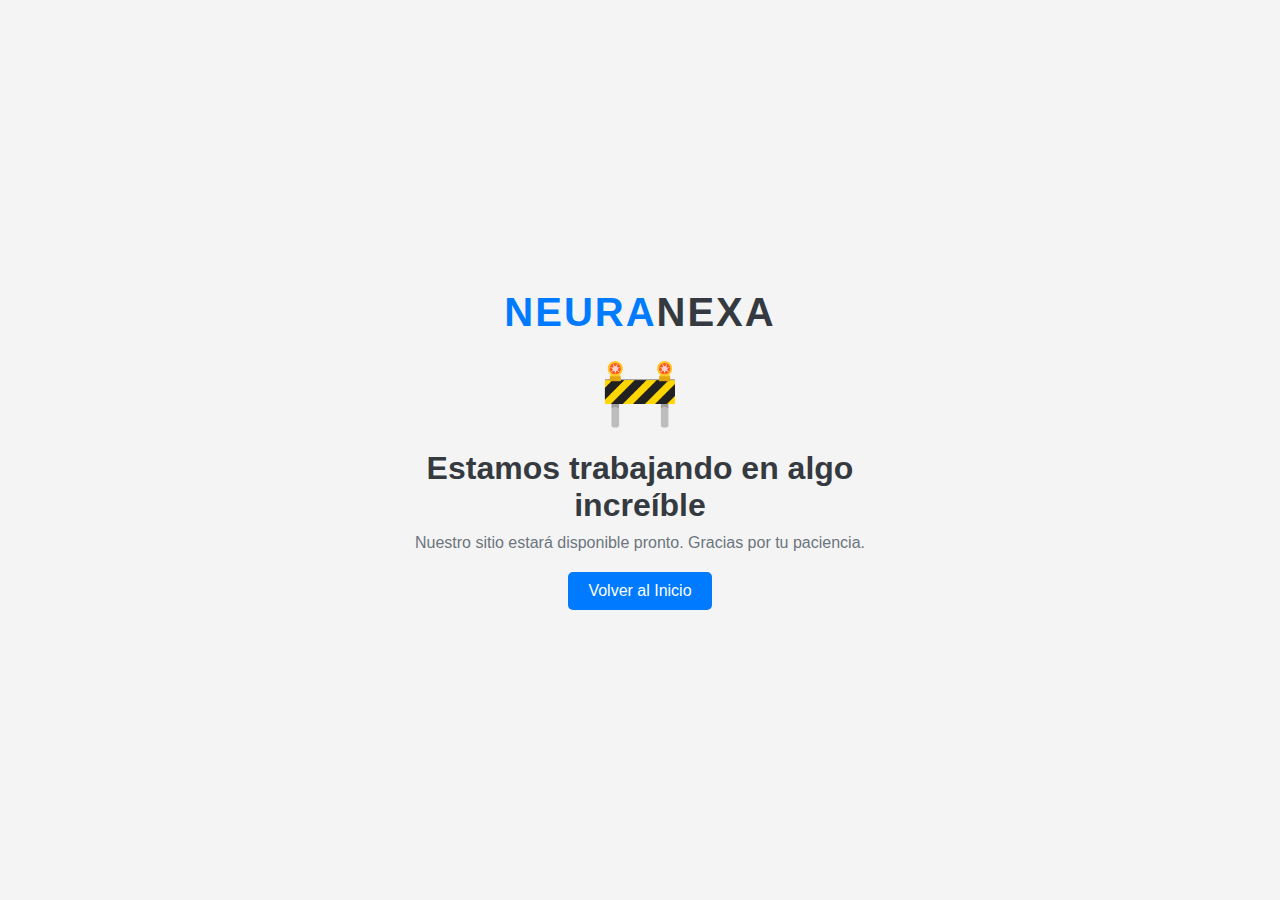
<file: login/mantenimiento.html>
<!DOCTYPE html>
<html lang="es">
<head>
    <meta charset="UTF-8">
    <meta name="viewport" content="width=device-width, initial-scale=1.0">
    <title>Sitio en Construcción</title>
    <style>
        /* RESET Y VARIABLES */
        * {
            margin: 0;
            padding: 0;
            box-sizing: border-box;
            font-family: 'Arial', sans-serif;
        }

        :root {
            --primary-color: #007bff;
            --secondary-color: #6c757d;
            --light-color: #f4f4f4;
            --dark-color: #343a40;
            --white: #ffffff;
        }

        /* ESTILO DEL CUERPO */
        body {
            height: 100vh;
            display: flex;
            justify-content: center;
            align-items: center;
            background-color: var(--light-color);
            color: var(--dark-color);
            text-align: center;
        }

        /* CONTENEDOR PRINCIPAL */
        .construction-container {
            padding: 20px;
            max-width: 600px;
        }

        /* LOGO */
        .logo {
            font-size: 2.5rem;
            color: var(--primary-color);
            margin-bottom: 20px;
            font-weight: bold;
            text-transform: uppercase;
            letter-spacing: 2px;
        }

        .logo span {
            color: var(--dark-color);
        }

        /* MENSAJE */
        h1 {
            font-size: 2rem;
            margin-bottom: 10px;
        }

        p {
            font-size: 1rem;
            margin-bottom: 20px;
            color: var(--secondary-color);
        }

        /* ICONO DE TRABAJO */
        .icon {
            font-size: 4rem;
            color: var(--primary-color);
            margin-bottom: 20px;
        }

        /* BOTÓN */
        .btn {
            display: inline-block;
            padding: 10px 20px;
            background-color: var(--primary-color);
            color: var(--white);
            text-decoration: none;
            font-size: 1rem;
            border-radius: 5px;
            transition: background-color 0.3s ease;
        }

        .btn:hover {
            background-color: #0056b3;
        }
    </style>
</head>
<body>
    <div class="construction-container">
        <!-- LOGO -->
        <div class="logo">NEURA<span>NEXA</span></div>

        <!-- ICONO -->
        <div class="icon">🚧</div>

        <!-- MENSAJE -->
        <h1>Estamos trabajando en algo increíble</h1>
        <p>Nuestro sitio estará disponible pronto. Gracias por tu paciencia.</p>

        <!-- BOTÓN -->
        <a href="/" class="btn">Volver al Inicio</a>
    </div>
</body>
</html>
</file>
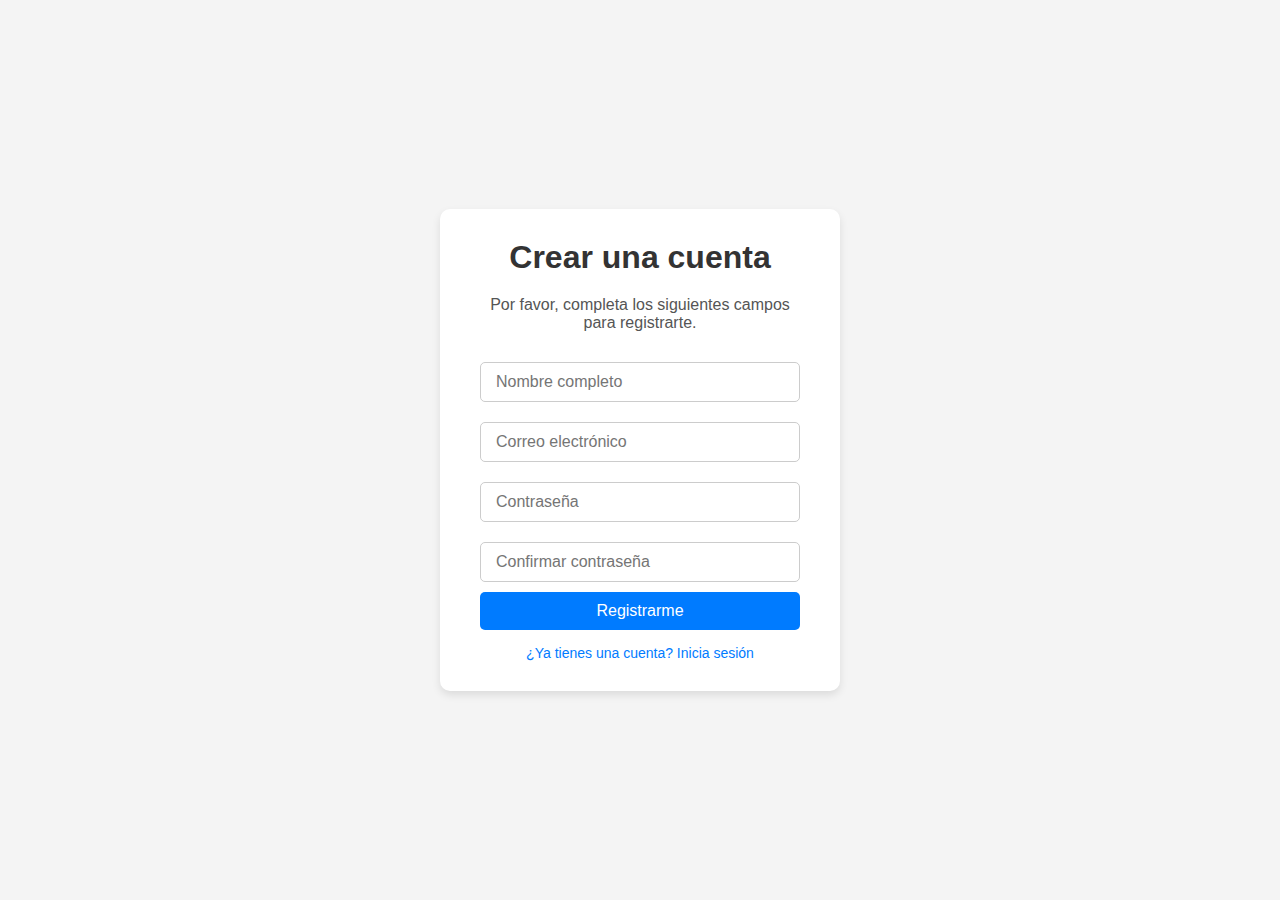
<file: login/register.html>
<!DOCTYPE html>
<html lang="es">
<head>
    <meta charset="UTF-8">
    <meta name="viewport" content="width=device-width, initial-scale=1.0">
    <title>Registro de Usuario</title>
    <style>
        /* Estilos globales */
        * {
            margin: 0;
            padding: 0;
            box-sizing: border-box;
            font-family: 'Arial', sans-serif;
        }

        /* Estilo del cuerpo */
        body {
            height: 100vh;
            display: flex;
            justify-content: center;
            align-items: center;
            background: #f4f4f4;
        }

        /* Contenedor principal */
        .register-container {
            background: #fff;
            padding: 30px 40px;
            border-radius: 10px;
            box-shadow: 0 4px 8px rgba(0, 0, 0, 0.1);
            width: 100%;
            max-width: 400px;
            text-align: center;
        }

        .register-container h1 {
            margin-bottom: 20px;
            color: #333;
            font-size: 2rem;
        }

        .register-container p {
            font-size: 1rem;
            color: #555;
            margin-bottom: 20px;
        }

        /* Campos del formulario */
        .register-container input[type="text"],
        .register-container input[type="email"],
        .register-container input[type="password"] {
            width: 100%;
            padding: 10px 15px;
            margin: 10px 0;
            border: 1px solid #ccc;
            border-radius: 5px;
            font-size: 16px;
        }

        /* Botón de registro */
        .register-container button {
            width: 100%;
            padding: 10px 15px;
            background: #007bff;
            color: #fff;
            border: none;
            border-radius: 5px;
            font-size: 16px;
            cursor: pointer;
            transition: background-color 0.3s ease;
        }

        .register-container button:hover {
            background: #0056b3;
        }

        /* Enlace de inicio de sesión */
        .register-container a {
            display: block;
            margin-top: 15px;
            color: #007bff;
            text-decoration: none;
            font-size: 14px;
        }

        .register-container a:hover {
            text-decoration: underline;
        }
    </style>
</head>
<body>
    <div class="register-container">
        <h1>Crear una cuenta</h1>
        <p>Por favor, completa los siguientes campos para registrarte.</p>
        <form action="#">
            <input type="text" placeholder="Nombre completo" required>
            <input type="email" placeholder="Correo electrónico" required>
            <input type="password" placeholder="Contraseña" required>
            <input type="password" placeholder="Confirmar contraseña" required>
            <button type="submit">Registrarme</button>
        </form>
        <a href="#">¿Ya tienes una cuenta? Inicia sesión</a>
    </div>
</body>
</html>
</file>
<file: css/style.css>
/* Selectores de css */

/* 
    Regla de prioridad para aplica estilos
    1.- #id
    2.- clase
    3.- etiqueta
    Lee de arriba hacia abajo y el último estilo aplicado es el que predomina sobre la maqutacion
*/

/* Selector universal '*', para selecionar todos los elementos del documento */
* {
    font-family: Verdana, Geneva, Tahoma, sans-serif;
}

/* Selector etiqueta */
h1 {
    background: red; /* Color de fondo del h1 */
    color: white; /* Color para el texto del h1 */
    padding: 10px; /* Espacio interno del h1 */
    text-shadow: -1px 5px 12px white;
}

a {
    font-size: 18px; /* tamaño del texto del link */
    color: green; /* Color del texto del link */
    text-decoration: none; /* Quitar cualquier decoracion al link en este caso la linea inferior */
}

footer a { /* Seleccionamos y aplicamos mas caracteriticas a los link dentro de footer (esto no elimina los anteriores aplicado pero se pueden sobreescribir) */
    color: blue; /* Cambiamos el colo a azul */
    font-size: 14px; /* Cambiamos el tamaño de letra */
}

/* Selector id  los ids deben ser unicos en las paginas no se pueden repetir*/
#description, #titulo {  /* Me permite aplicar las mismas propiedades de #titulo sumadas a las que ya tengo en mi definicion */
    border: 2px solid black; /* Borde negro solido de un pixel */
}

#titulo {
    background: blue; /* Color de fondo azul */
    border: 1px dashed white ; /* Borde negro punteado de un pixel */
}

/* Selector clase */

.parrafo {
    font-style: italic; /* Aspecto de la tipografia */
    /*text-decoration: underline; /* Para subrayar el texto */
    font-weight: bold; /* para decirle que sea de tipo negrita */
}

.parrafo1, .parrafo3 {
    background: gray; /* Color de fondo del parrafo 2 */
    color: white; /* Color de texto o las letras */
    padding: 5px; /* Margen interno de la etiqueta parrafo */
}

.parrafo3 {
    background: brown; /* Color de fondo del parrafo 3 */
}

/* Seleccionamos el dev y apuntamos el elemento form */
#usuario form {
    margin-top: 10px; /* Margen superior */
    margin-bottom: 15px; /* Margen inferior */
    border: 5px dashed green; /* Border del formulario */
    padding: 20px; /* Margen interno del formulario */
}

#usuario form * { /* Para hacer que todos los elemento que estan dentro del form se coloquen uno debajo del otro */
    display: block; /* Hacer que los elementos se muestren uno debajo del otro */
}

#usuario form input[type="text"] { /* Para dar estilos a unos elementos en concreto dentro del formulario */
    border: 1px solid rgb(183, 180, 180);  /* Aplicar estilos solo a los elementos de tipo texto que estan dentro del formulario */
    margin-bottom: 15px; /* Margen inferior */
    margin-top: 2px; /* Margen superior */
    border-radius: 5px; /* Borde de las esquinas */
    padding:8px; /* borde interno de la aplicacion */
    width: 50%; /* Tamaño de la caja de texto en relacion al espacion que tiene */
}

#usuario form input[type="submit"] {
    background: green; /* Colo de fondo del boton */
    color: white; /* Color del texto del boton */
    padding: 15px; /* Margen interno del boton */
    font-size: 15px; /* Tamaño de la letra del boton */
    text-transform: capitalize; /* Capitalizado del texto del boton */
    border: 1px solid yellow; /* Borde del boton */
    cursor: pointer;
}

/* Selector atributo */
</file>
<file: cajas/css/style.css>
* {
    margin: 0px;
    padding: 0px;
}

body {
    padding: 40px;
}

#cajas {
    max-width: 1350px;
    border: 1px solid black;
    text-align: center;
}

.caja {
    width: 350px;
    height: 250px;
    background-color: lightblue;
    border: 10px solid red;
    margin: 15px 15px 15px 15px; 
    padding: 20px;
    display: inline-block; /* Si le coloco este no afecta a los que siguen debajo*/
}

.caja p {
    font-weight: bold;
    text-align: center;
    font-size: 20px;
    font-family: Arial, Helvetica, sans-serif;
    line-height: 235px;
}
</file>
<file: ejercicio01/css/style.css>
* {
    margin: 0px;
    padding: 0px;
    font-family: Verdana, Geneva, Tahoma, sans-serif;
}

.general {
    width: 1200px;
    border: 1px solid #ccc;
    margin: 0px auto;
    margin-top: 20px;
}

#header {
    width: 100%;
    height: 100px;
    background-color: rgb(116, 116, 230);
    color: white;
    text-align: center;
    line-height: 95px;
}

#menu {
    background-color: #eee;
}

#menu ul {
    display: flex;
    list-style: none;
}

#menu ul li {
    padding: 10px 35px 10px 35px;
    border-right: 1px solid #ccc;
    transition: background-color 0.8s ease-in-out;
}

#menu ul li a {
    color: #5b5a5a; /* Color inicial */
    text-decoration: none; /* Sin subrayado */
    transition: color 0.4s ease-in-out; /* Define la transición en el estado base */
}

#menu ul li a:hover {
    color: rgb(116, 116, 230);
}

#menu ul li:hover {
    background-color: #b8bcdd;
}
</file>
<file: fondos/css/style.css>
body {
    background-color: #eee;
    color: black;
    /*background-image: url("../img/patron1.jpg");
    background-repeat: no-repeat;
    background-attachment: fixed;
    background-size: 100%, 100%; /*Para ajutar la imagen al tamaño de toda la pantalla asi sea mas grande que la misma*/
}

#caja {
    border: 5px solid black;
    background-color: rgb(58, 109, 176);
    padding: 10px;
    color: white;
    text-align: center;
}

h2 {
    border-top: 1px solid green;
    border-bottom:  solid green;
    background-color: #eee;
    text-align: center;
    text-shadow: 6px 6px 0px rgba(0.5,0.5,0.5,0.2);
}
</file>
<file: fuentes/css/style.css>
/* Fuentes personalizadas*/
@font-face {
    font-family: Mansalva-custom;
    src: url(../fonts/Mansalva-Regular.ttf);
}

@font-face {
    font-family: Roboto-custom-light;
    src: url(../fonts/Roboto/static/Roboto-Light.ttf);
}

/* Aplicando fuentes personalizadas */
h1 {
    font-family: Mansalva-custom, cursive;
    font-style: italic;
    text-transform: uppercase;
    font-size: 45px;

    /* Colores del sistema */
    color: mediumpurple;

    /* Colores hexagecimales */
    color: #6753ca99;

    /* Colores RGB */
    color: rgb(255, 255, 107);

    /* Colores RGBA */
    color: rgba(255, 19, 38, 1); /* a significa la transparencia del color que es el último parametro*/
}

h3 {
    font-family: Roboto-custom-light; /* Aplicar un tipo de letra custom */
    font-size: 25px; /* Propiedad para aumentar o disminuir el tamaño de la letra */
    font-weight: lighter; /* Propiedad para eliminar la negrita */
    color: olive;
}

p {
    font-family: sans-serif; /* Aplicar un tipo de letra */
    font-size: 18px; /* Tamaño de la letra */
    font-weight: bold; /* Colocar un texto en negrita */
}
</file>
<file: practica01/css/style.css>
* {
    margin: 0;
    padding: 0;
    box-sizing: border-box;
}

@font-face {
    font-family: 'custom-roboto';
    src: url("../../fuentes/fonts/Roboto/static/Roboto-Light.ttf");
}

body {
    font-family: custom-roboto, Arial, sans-serif;
    display: flex;
    height: 100vh;
}

/* Sidebar styling */
.sidebar {
    width: 250px;
    background-color: #2c3e50;
    color: #ecf0f1;
    display: flex;
    flex-direction: column;
    padding: 20px 0;
}

.sidebar h2 {
    text-align: center;
    margin-bottom: 20px;
}

.sidebar a {
    text-decoration: none;
    color: #ecf0f1;
    padding: 10px 20px;
    margin: 5px 0;
    display: block;
    border-radius: 5px;
}

.sidebar a:hover {
    background-color: #34495e;
}

/* Main content styling */
.main-content {
    flex: 1;
    background-color: #ecf0f1;
    display: flex;
    flex-direction: column;
}

.header {
    background-color: #3498db;
    color: white;
    padding: 15px 20px;
    text-align: center;
}

.content {
    flex: 1;
    padding: 20px;
    overflow-y: auto;
}

.content h1 {
    margin-bottom: 20px;
}

.content p {
    margin-bottom: 10px;
}

.hr {
    width: 90%;
    margin-left: 10px;
}

/* Responsive design */
@media (max-width: 768px) {
    .sidebar {
        width: 200px;
    }

    .header {
        text-align: left;
        padding-left: 20px;
    }
}
</file>
<file: selectores/css/style.css>
/* Selectores de css */

/* 
    Regla de prioridad para aplica estilos
    1.- #id
    2.- clase
    3.- etiqueta
    Lee de arriba hacia abajo y el último estilo aplicado es el que predomina sobre la maqutacion
*/

/* Selector universal '*', para selecionar todos los elementos del documento */
* {
    font-family: Verdana, Geneva, Tahoma, sans-serif;
}

/* Selector etiqueta */
h1 {
    background: red; /* Color de fondo del h1 */
    color: white; /* Color para el texto del h1 */
    padding: 10px; /* Espacio interno del h1 */
    text-shadow: -1px 5px 12px white;
}

a {
    font-size: 18px; /* tamaño del texto del link */
    color: green; /* Color del texto del link */
    text-decoration: none; /* Quitar cualquier decoracion al link en este caso la linea inferior */
}

footer a { /* Seleccionamos y aplicamos mas caracteriticas a los link dentro de footer (esto no elimina los anteriores aplicado pero se pueden sobreescribir) */
    color: blue; /* Cambiamos el colo a azul */
    font-size: 14px; /* Cambiamos el tamaño de letra */
}

/* Selector id  los ids deben ser unicos en las paginas no se pueden repetir*/
#description, #titulo {  /* Me permite aplicar las mismas propiedades de #titulo sumadas a las que ya tengo en mi definicion */
    border: 2px solid black; /* Borde negro solido de un pixel */
}

#titulo {
    background: blue; /* Color de fondo azul */
    border: 1px dashed white ; /* Borde negro punteado de un pixel */
}

/* Selector clase */

.parrafo {
    font-style: italic; /* Aspecto de la tipografia */
    /*text-decoration: underline; /* Para subrayar el texto */
    font-weight: bold; /* para decirle que sea de tipo negrita */
}

.parrafo1, .parrafo3 {
    background: gray; /* Color de fondo del parrafo 2 */
    color: white; /* Color de texto o las letras */
    padding: 5px; /* Margen interno de la etiqueta parrafo */
}

.parrafo3 {
    background: brown; /* Color de fondo del parrafo 3 */
}

/* Seleccionamos el dev y apuntamos el elemento form */
#usuario form {
    margin-top: 10px; /* Margen superior */
    margin-bottom: 15px; /* Margen inferior */
    border: 5px dashed green; /* Border del formulario */
    padding: 20px; /* Margen interno del formulario */
}

#usuario form * { /* Para hacer que todos los elemento que estan dentro del form se coloquen uno debajo del otro */
    display: block; /* Hacer que los elementos se muestren uno debajo del otro */
}

#usuario form input[type="text"] { /* Para dar estilos a unos elementos en concreto dentro del formulario */
    border: 1px dashed rgb(183, 180, 180);  /* Aplicar estilos solo a los elementos de tipo texto que estan dentro del formulario */
    margin-bottom: 15px; /* Margen inferior */
    margin-top: 2px; /* Margen superior */
    border-radius: 5px; /* Borde de las esquinas */
    padding:8px; /* borde interno de la aplicacion */
    width: 50%; /* Tamaño de la caja de texto en relacion al espacion que tiene */
}

#usuario form input[type="submit"] {
    background: green; /* Colo de fondo del boton */
    color: white; /* Color del texto del boton */
    padding: 15px; /* Margen interno del boton */
    font-size: 15px; /* Tamaño de la letra del boton */
    text-transform: capitalize; /* Capitalizado del texto del boton */
    border: 1px solid yellow; /* Borde del boton */
    cursor: pointer;
}

/* Selector hijo */

#menu > li > a {
    font-size: 18px;
    color: red;
    text-decoration: none;
}

/* prioridad */

#saludo h1 {
    background: brown !important;
}

h1 {
    background: purple !important;
}
</file>
